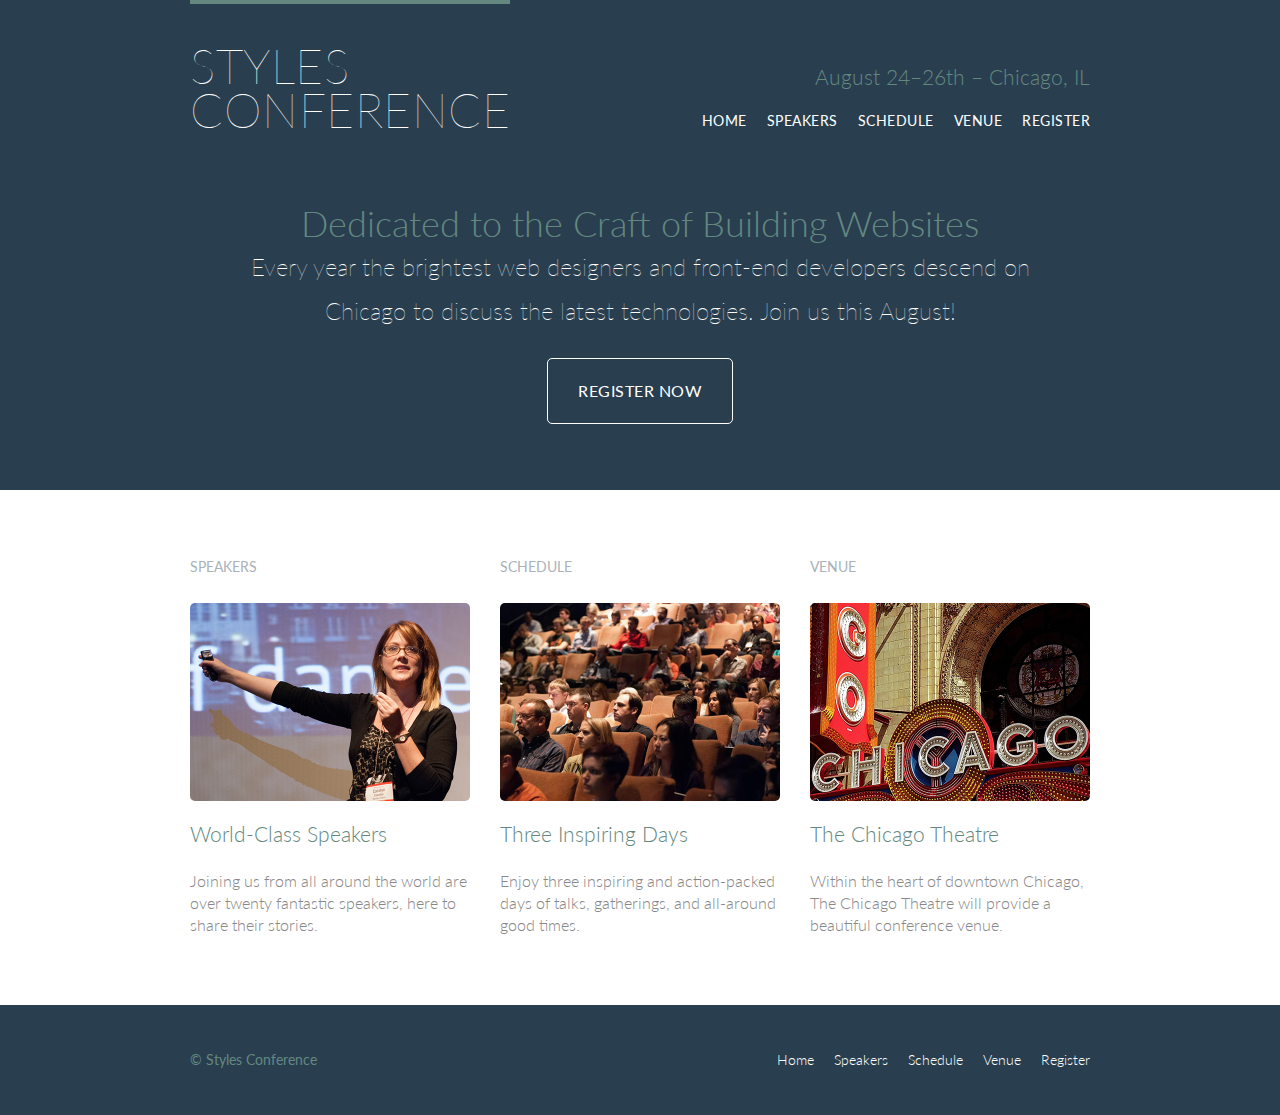
<file: public_html/index.html>
<!DOCTYPE html>

<html lang="en">
    
    <head> 
        <meta charset="utf-8">
        <title>Styles Conference</title> 
        <link rel="stylesheet" href="assets/stylesheets/main.css">
        <link href="https://fonts.googleapis.com/css?family=Lato" 
              rel="stylesheet">

    </head> 
    
    <body> 
        
        <header class="primary-header container group">
            <h1 class="logo">
                <a href="index.html">Styles <br> Conference</a>
            </h1>
            <h3 class="tagline">August 24&ndash;26th &ndash; Chicago, IL</h3>
            
            <nav class="nav primary-nav">
                <ul>
                    <li><a href="index.html">Home</a></li><!--
                    --><li><a href="speakers.html">Speakers</a></li><!--
                    --><li><a href="schedule.html">Schedule</a></li><!--
                    --><li><a href="venue.html">Venue</a></li><!--
                    --><li><a href="register.html">Register</a></li>
                </ul>
            </nav>
            
        </header>
        
        <section class="hero container">
            <h2>Dedicated to the Craft of Building Websites</h2>
            <p>Every year the brightest web designers and front-end developers 
                descend on Chicago to discuss the latest technologies. Join us 
                this August!</p>
            <a class="btn btn-alt" href="register.html">Register Now</a>
        </section>
        
        <section class="row">
            <div class="grid">
            
            <!-- Speakers -->
            
                <section class="teaser col-1-3">
                    <h5>Speakers</h5>
                    <a href="speakers.html">
                        <img src="assets/images/home/speakers.jpg" 
                             alt="Professional Speaker">
                        <h3>World-Class Speakers</h3>
                    </a>
                    <p>Joining us from all around the world are over twenty
                        fantastic speakers, here to share their stories.</p>
                
                
                </section><!--
                      
                      Schedule
                      
            ---><section class="teaser col-1-3">
                    <h5>Schedule</h5>
                    <a href="schedule.html">
                        <img src="assets/images/home/schedule.jpg">
                        <h3>Three Inspiring Days</h3>
                    </a>
                    <p>Enjoy three inspiring and action-packed days of talks,
                        gatherings, and all-around good times.</p>
                
                
                </section><!--
                      
                      Venue
                      
            ---><section class="teaser col-1-3">
                    <h5>Venue</h5>
                    <a href="venue.html">
                        <img src="assets/images/home/venue.jpg">
                        <h3>The Chicago Theatre</h3>
                    </a>
                    <p>Within the heart of downtown Chicago, The Chicago Theatre
                        will provide a beautiful conference venue.</p>
                    
                </section>
            
            
            
            </grid>
        </section>
        <footer class="primary-footer container group">
            <small>&copy; Styles Conference</small>
            
            <nav class="nav">
                <ul>
                    <li><a href="index.html">Home</a></li><!--
                    --><li><a href="speakers.html">Speakers</a></li><!--
                    --><li><a href="schedule.html">Schedule</a></li><!--
                    --><li><a href="venue.html">Venue</a></li><!--
                    --><li><a href="register.html">Register</a></li>
                </ul>
            </nav>
            
        </footer>
        
    </body>
    
</html>
</file>
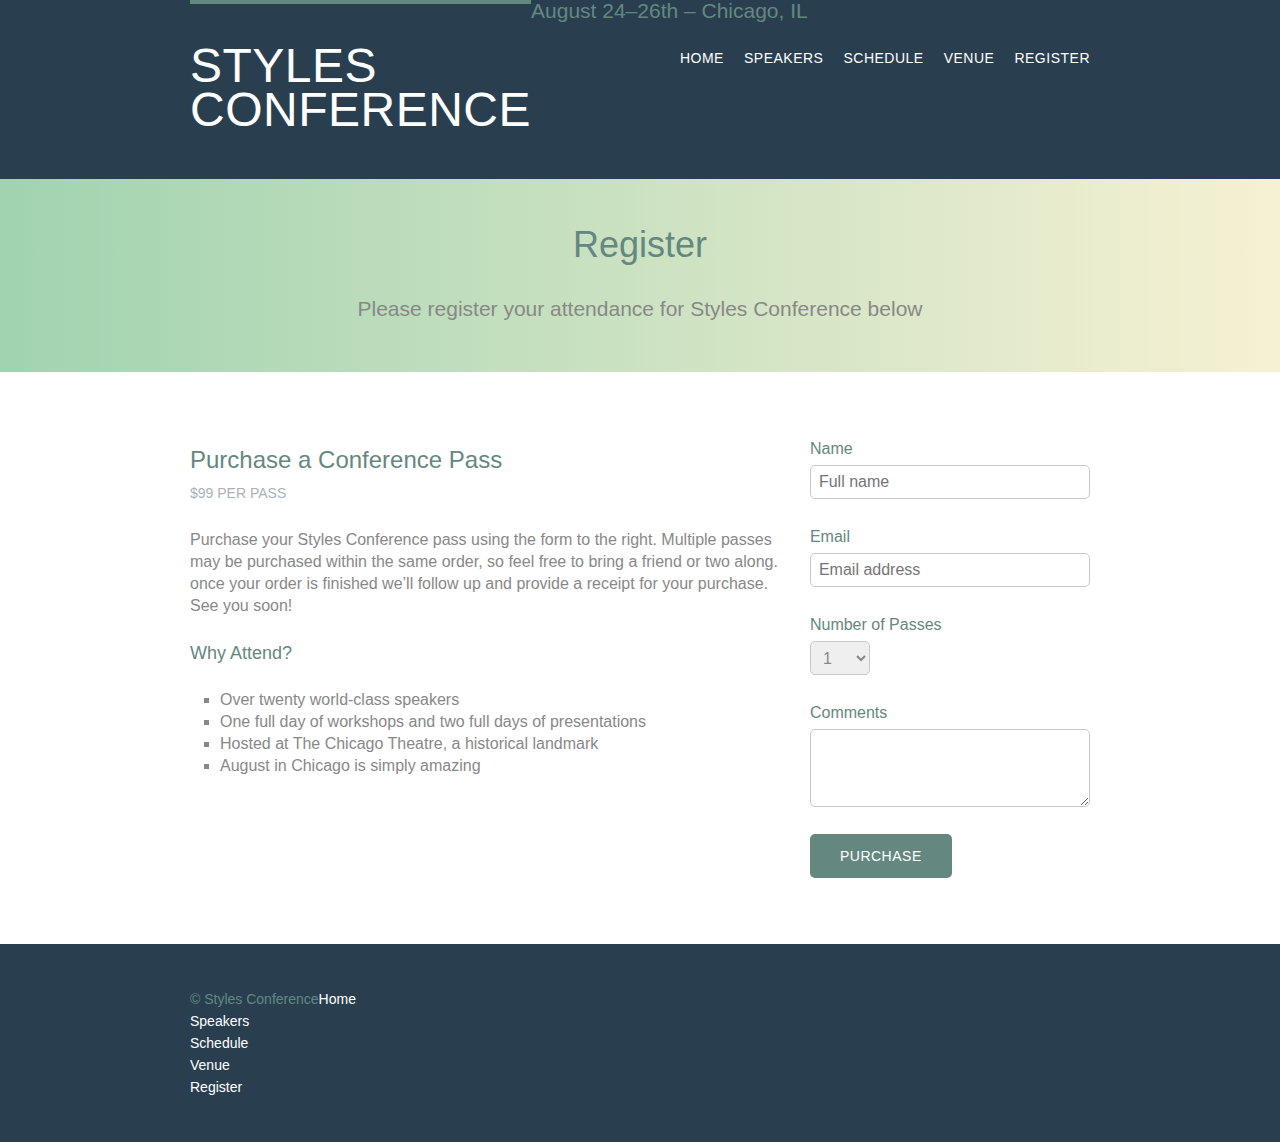
<file: public_html/register.html>
<!DOCTYPE html>
<html lang="en">
    <head> 
        <meta charset="utf-8">
        <title>Register</title> 
        <link rel="stylesheet" href="assets/stylesheets/main.css">
    </head> 
    
    <body>
        <header class="primary-header container group">
            <h1 class="logo">
                <a href="index.html">Styles <br> Conference</a>
            </h1>
            <h3>August 24&ndash;26th &ndash; Chicago, IL</h3>
            
             <nav class="nav primary-nav">
                <ul>
                    <li><a href="index.html">Home</a></li><!--
                    --><li><a href="speakers.html">Speakers</a></li><!--
                    --><li><a href="schedule.html">Schedule</a></li><!--
                    --><li><a href="venue.html">Venue</a></li><!--
                    --><li><a href="register.html">Register</a></li>
                </ul>
            </nav>
            
        </header>
        
        <section class="row-alt">
            <div class="lead container">
                
                <h1>Register</h1>
                
                <p>Please register your attendance for Styles Conference
                 below</p>
                
            </div>
        </section>
        
        <section class="row">
            <div class="grid">
                <section class="col-2-3">
                    <h2>Purchase a Conference Pass</h2>
                    <h5>$99 per Pass</h5>
                    
                    <p>Purchase your Styles Conference pass using the form to
                        the right. Multiple passes may be purchased within
                         the same order, so feel free to bring a friend or two
                         along. once your order is finished we&#8217;ll follow
                         up and provide a receipt for your purchase. See you 
                        soon!</p>
                    
                    <h4>Why Attend?</h4>
                    
                    <ul class="why-attend">
                        <li>Over twenty world-class speakers</li>
                        <li>One full day of workshops and two full days of 
                            presentations</li>
                        <li>Hosted at The Chicago Theatre, a historical
                            landmark</li>
                        <li>August in Chicago is simply amazing</li>
                    </ul>
                </section><!--
                --><form class="col-1-3" action="#" method="post">
                    
                    <fieldset class="register-group">
                        
                        <label>
                            Name
                            <input type="text" name="name" 
                                   placeholder="Full name" required>
                        </label>
                        <label>
                            Email
                            <input type="email" name="email" 
                                   placeholder="Email address" required>
                        </label>
                        <label>
                            Number of Passes
                            <select name="quantity" required>
                                <option value="1" selected>1</option>
                                <option value="2">2</option>
                                <option value="3">3</option>
                                <option value="4">4</option>
                                <option value="5">5</option>
                            </select>
                            
                            <label>
                                Comments
                                <textarea name="comments"></textarea>
                            </label>
                            
                    </fieldset>
                    
                    <input class="btn btn-default" type="submit" name="submit" value="Purchase">
                </form>
            </div>
        </section>
        
        <footer class="primary-footer container group">
            <small>&copy; Styles Conference</small>
            
            <nav>
                <ul>
                    <li><a href="index.html">Home</a></li><!--
                    --><li><a href="speakers.html">Speakers</a></li><!--
                    --><li><a href="schedule.html">Schedule</a></li><!--
                    --><li><a href="venue.html">Venue</a></li><!--
                    --><li><a href="register.html">Register</a></li>
                </ul>
            </nav>
            
        </footer>
        
    </body>
</html>
</file>
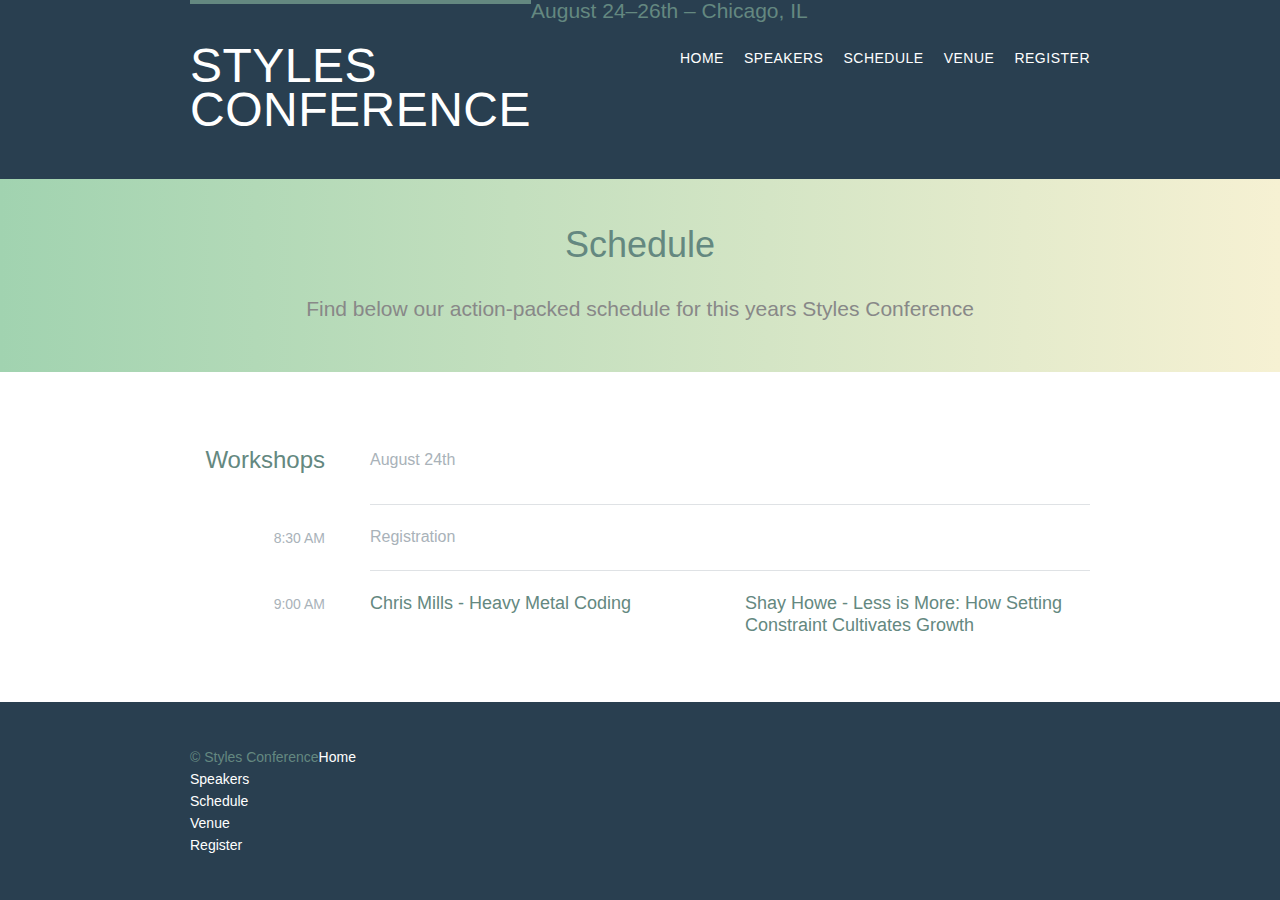
<file: public_html/schedule.html>
<!DOCTYPE html>
<html lang="en">
    <head> 
        <meta charset="utf-8">
        <title>Schedule</title> 
        <link rel="stylesheet" href="assets/stylesheets/main.css">
    </head> 
    
    <body>
        <header class="primary-header container group">
            <h1 class="logo">
                <a href="index.html">Styles <br> Conference</a>
            </h1>
            <h3>August 24&ndash;26th &ndash; Chicago, IL</h3>
            
             <nav class="nav primary-nav">
                <ul>
                    <li><a href="index.html">Home</a></li><!--
                    --><li><a href="speakers.html">Speakers</a></li><!--
                    --><li><a href="schedule.html">Schedule</a></li><!--
                    --><li><a href="venue.html">Venue</a></li><!--
                    --><li><a href="register.html">Register</a></li>
                </ul>
            </nav>
            
        </header>
        
        <section class="row-alt">
            <div class="lead container">
                
                <h1>Schedule</h1>
                <p>Find below our action-packed schedule for this years 
                Styles Conference</p>
                
            </div>
        </section>
        
        <section class="row">
            <div class="container">
                
                <table>
                    
                    <thead>
                        <tr>
                            <th scope="row">
                                Workshops
                            </th>
                            <td class="schedule-offset" colspan="2">
                                August 24th
                            </td>
                        </tr>
                    </thead>
                    <tbody>
                        <tr>
                            <th scope="row">
                                <time datetime="08:30:00">8:30 AM</time> 
                            </th>
                            <td class="schedule-offset" colspan="2">
                                Registration
                            </td>
                        </tr>
                        
                        <tr>
                            <th scope="row">
                                <time datetime="09:00:00">9:00 AM</time>
                            </th>
                            <td>
                                <a href="speakers.html#chris-mills">
                                    <h4>Chris Mills - Heavy Metal Coding</h4>
                                </a>
                            </td>
                            <td>
                                <a href="speakers.html#shay-howe">
                                    <h4>Shay Howe - Less is More: How Setting
                                     Constraint Cultivates Growth</h4>
                                </a>
                            </td>
                            
                        </tr>
                    </tbody>
                    
                </table>
            </div>
        </section>
        
        <footer class="primary-footer container group">
            <small>&copy; Styles Conference</small>
            
            <nav>
                <ul>
                    <li><a href="index.html">Home</a></li><!--
                    --><li><a href="speakers.html">Speakers</a></li><!--
                    --><li><a href="schedule.html">Schedule</a></li><!--
                    --><li><a href="venue.html">Venue</a></li><!--
                    --><li><a href="register.html">Register</a></li>
                </ul>
            </nav>
            
        </footer>
        
    </body>
</html>
</file>
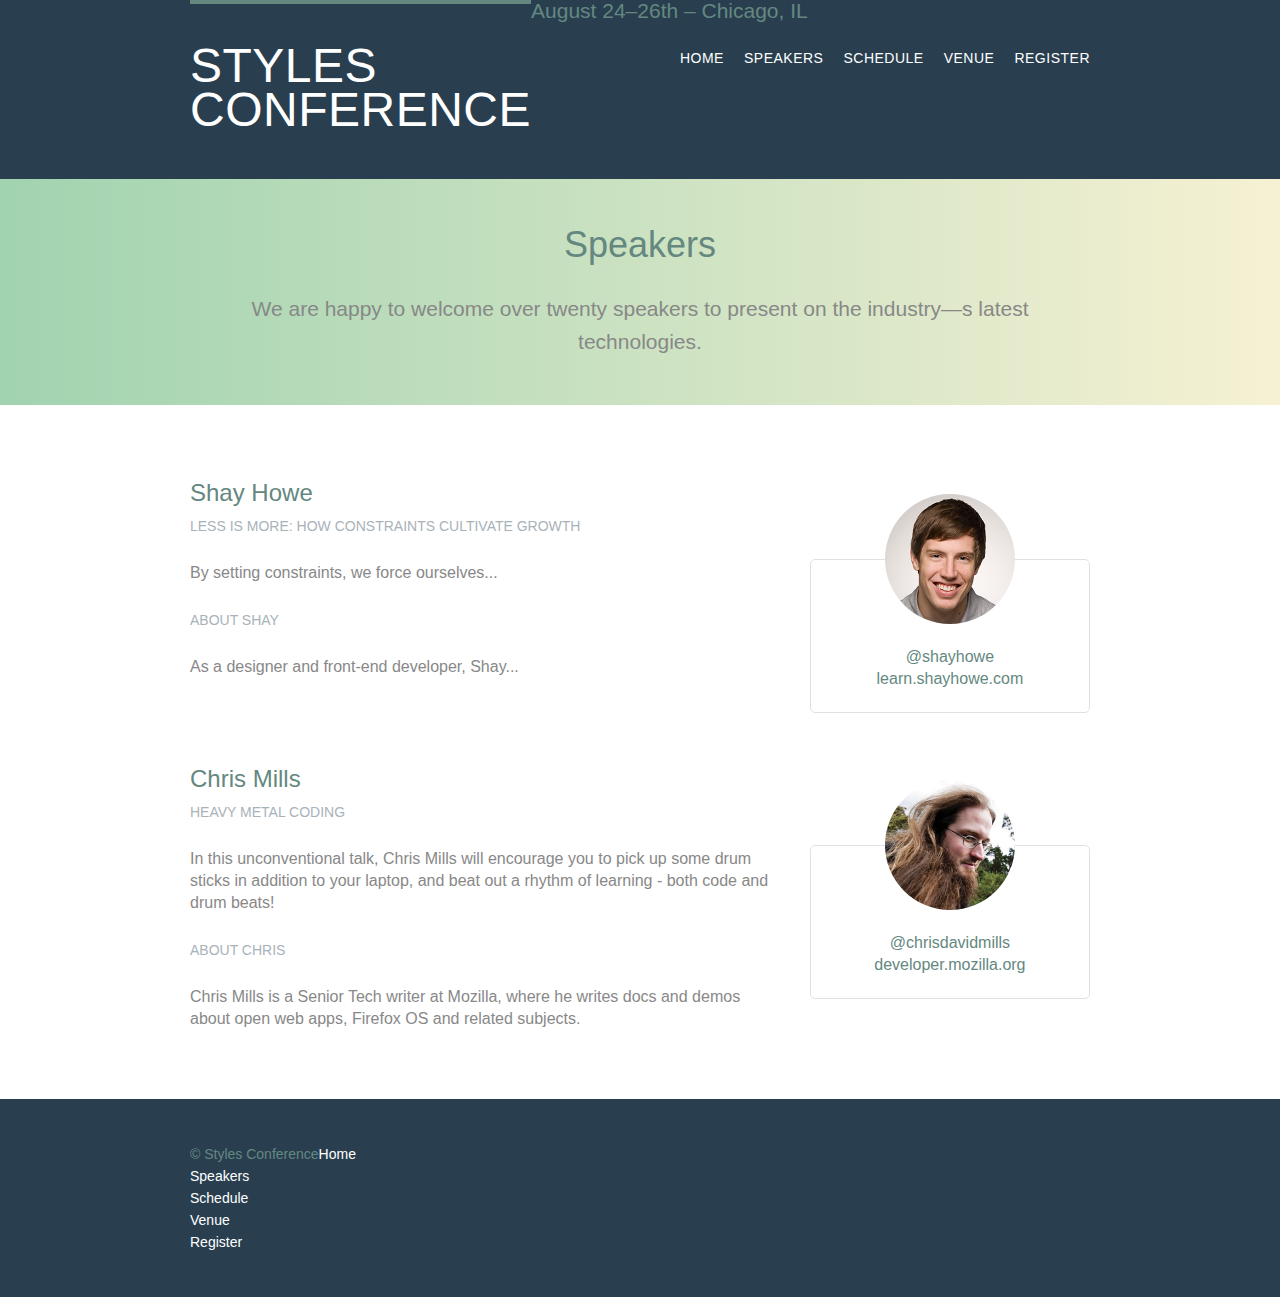
<file: public_html/speakers.html>
<!DOCTYPE html>
<html lang="en">
    <head> 
        <meta charset="utf-8">
        <title>Speakers</title> 
        <link rel="stylesheet" href="assets/stylesheets/main.css">
    </head> 
    
    <body>
        <header class="primary-header container group">
            <h1 class="logo">
                <a href="index.html">Styles <br> Conference</a>
            </h1>
            <h3>August 24&ndash;26th &ndash; Chicago, IL</h3>
            
             <nav class="nav primary-nav">
                <ul>
                    <li><a href="index.html">Home</a></li><!--
                    --><li><a href="speakers.html">Speakers</a></li><!--
                    --><li><a href="schedule.html">Schedule</a></li><!--
                    --><li><a href="venue.html">Venue</a></li><!--
                    --><li><a href="register.html">Register</a></li>
                </ul>
            </nav>
            
        </header>
        
        <section class="row-alt">
            <div class="lead container">
                
                <h1>Speakers</h1>
                <p>We are happy to welcome over twenty speakers to present
                 on the industry&#8212;s latest technologies.</p>
                
            </div>
        </section>
        
        <section class="row">
            <div class="grid">
                
                <section class="speaker" id="shay-howe">
                    <div class="col-2-3">
                        
                        <h2>Shay Howe</h2>
                        <h5>Less Is More: How Constraints Cultivate
                         Growth</h5>
                        
                        <p>By setting constraints, we force ourselves...</p>
                        
                        <h5>About Shay</h5>
                        
                        <p>As a designer and front-end developer, Shay...</p>       
                      
                    </div><!--
                    --><aside class="col-1-3">
                        <div class="speaker-info">
                            <img src="assets/images/speakers/shay-howe.jpg" 
                                 alt="Photo of speaker Shay Howe">
                            <ul>
                                <li><a href="https://twitter.com/shayhowe">
                                    @shayhowe</a></li>
                                    <li><a href="http://learn.shayhowe.com">
                                            learn.shayhowe.com</a></li>
                            </ul>
                        </div>
                    </aside>
                </section>
                
                <section id="chris-mills">
                    <div class="col-2-3">
                        <h2>Chris Mills</h2>
                        <h5>Heavy Metal Coding</h5>
                        
                        <p>In this unconventional talk, Chris Mills will 
                        encourage you to pick up some drum sticks in addition
                        to your laptop, and beat  out a rhythm of learning - 
                        both code and drum beats!</p>
                        
                        <h5>About Chris</h5>
                        
                        <p>Chris Mills is a Senior Tech writer at Mozilla, where
                         he writes docs and demos about open web apps, Firefox 
                         OS and related subjects.</p>
                        
                    </div><!--
                    --><aside class="col-1-3">
                        <div class="speaker-info">
                            <img src="assets/images/speakers/chris-mills.jpg" 
                                 alt="Photo of speaker Chris Mills">
                            <ul>
                                <li><a href="https://twitter.com/chrisdavidmills
                                       ">
                                    @chrisdavidmills</a></li>
                                    <li><a href="http://developer.mozilla.org">
                                            developer.mozilla.org</a></li>
                            </ul>
                        </div>
                    </aside>
                    
                </section>
                
            </div>
        </section>
        
        <footer class="primary-footer container group">
            <small>&copy; Styles Conference</small>
            
            <nav>
                <ul>
                    <li><a href="index.html">Home</a></li><!--
                    --><li><a href="speakers.html">Speakers</a></li><!--
                    --><li><a href="schedule.html">Schedule</a></li><!--
                    --><li><a href="venue.html">Venue</a></li><!--
                    --><li><a href="register.html">Register</a></li>
                </ul>
            </nav>
            
        </footer>
        
    </body>
</html>
</file>
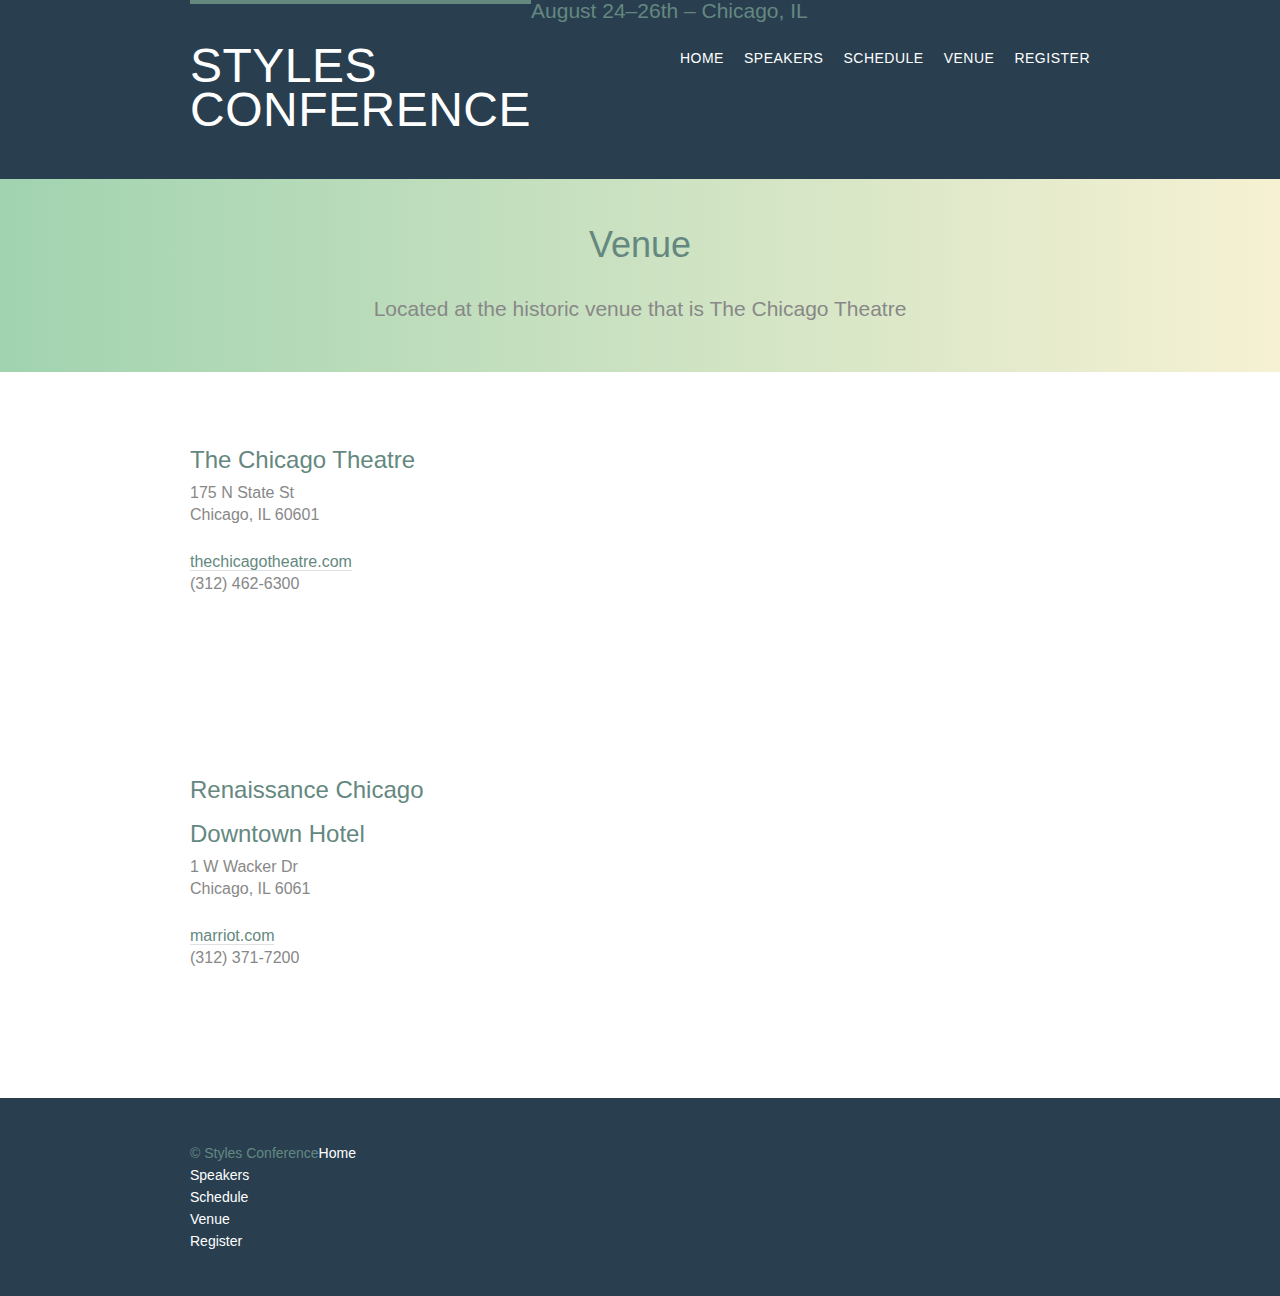
<file: public_html/venue.html>
<!DOCTYPE html>
<html lang="en">
    <head> 
        <meta charset="utf-8">
        <title>Venue</title> 
        <link rel="stylesheet" href="assets/stylesheets/main.css">
    </head> 
    
    <body>
        <header class="primary-header container group">
            <h1 class="logo">
                <a href="index.html">Styles <br> Conference</a>
            </h1>
            <h3>August 24&ndash;26th &ndash; Chicago, IL</h3>
            
             <nav class="nav primary-nav">
                <ul>
                    <li><a href="index.html">Home</a></li><!--
                    --><li><a href="speakers.html">Speakers</a></li><!--
                    --><li><a href="schedule.html">Schedule</a></li><!--
                    --><li><a href="venue.html">Venue</a></li><!--
                    --><li><a href="register.html">Register</a></li>
                </ul>
            </nav>
            
        </header>
        
        <section class="row-alt">
            <div class="lead container">
                
                <h1>Venue</h1>
                <p>Located at the historic venue that is The Chicago Theatre</p>
                
            </div>
        </section>
        
        <section class="row">
            <div class="grid">
                <section class="venue-theatre">
                    
                    <div class="col-1-3">
                        <h2>The Chicago Theatre</h2>
                        <p>175 N State St <br> Chicago, IL 60601</p>
                        <p><a href="http://www.thechicagotheatre.com/">
                                thechicagotheatre.com</a> <br> (312) 462-6300
                        </p>
                    </div><!--
                    --><iframe class="venue-map col-2-3" src="https://www.google.com/maps/embed?pb=!1m18!1m12!1m3!1d2970.3340772850133!2d-87.62795804044191!3d41.88567187682353!2m3!1f0!2f0!3f0!3m2!1i1024!2i768!4f13.1!3m3!1m2!1s0x880e2ca55810a493%3A0x4700ddf60fcbfad6!2sThe+Chicago+Theatre!5e0!3m2!1sen!2sau!4v1483353165247">
                        
                    </iframe>
                        
                </section>
                
                <section class="venue-hotel">
                    
                    <div class="col-1-3">
                        <h2>Renaissance Chicago Downtown Hotel</h2>
                        <p>1 W Wacker Dr <br> Chicago, IL 6061</p>
                                <p><a href="http://www.marriott.com/hotels/travel/chisr-renaissance-chicago-downtown-hotel/?scid=bb1a189a-fec3-4d19-a255-54ba596febe2">
                                        marriot.com</a> <br> (312) 371-7200</p>
                            
                    </div><!--
                            --><iframe class="venue-map col-2-3" src="https://www.google.com/maps/embed?pb=!1m18!1m12!1m3!1d2970.3340772850133!2d-87.62795804044191!3d41.88567187682353!2m3!1f0!2f0!3f0!3m2!1i1024!2i768!4f13.1!3m3!1m2!1s0x0%3A0x8aeeb68ae868d714!2sRenaissance+Chicago+Downtown+Hotel!5e0!3m2!1sen!2sau!4v1483353755074">
                        
                        </iframe>
                    
                </section>
            </div>  
        </section>
        
        <footer class="primary-footer container group">
            <small>&copy; Styles Conference</small>
            
            <nav>
                <ul>
                    <li><a href="index.html">Home</a></li><!--
                    --><li><a href="speakers.html">Speakers</a></li><!--
                    --><li><a href="schedule.html">Schedule</a></li><!--
                    --><li><a href="venue.html">Venue</a></li><!--
                    --><li><a href="register.html">Register</a></li>
                </ul>
            </nav>
            
        </footer>
        
    </body>
</html>
</file>
<file: public_html/assets/stylesheets/main.css>
/* http://meyerweb.com/eric/tools/css/reset/ 
   v2.0 | 20110126
   License: none (public domain)
*/

html, body, div, span, applet, object, iframe,
h1, h2, h3, h4, h5, h6, p, blockquote, pre,
a, abbr, acronym, address, big, cite, code,
del, dfn, em, img, ins, kbd, q, s, samp,
small, strike, strong, sub, sup, tt, var,
b, u, i, center,
dl, dt, dd, ol, ul, li,
fieldset, form, label, legend,
table, caption, tbody, tfoot, thead, tr, th, td,
article, aside, canvas, details, embed, 
figure, figcaption, footer, header, hgroup, 
menu, nav, output, ruby, section, summary,
time, mark, audio, video {
	margin: 0;
	padding: 0;
	border: 0;
	font-size: 100%;
	font: inherit;
	vertical-align: baseline;
}
/* HTML5 display-role reset for older browsers */
article, aside, details, figcaption, figure, 
footer, header, hgroup, menu, nav, section {
	display: block;
}
body {
	line-height: 1;
}
ol, ul {
	list-style: none;
}
blockquote, q {
	quotes: none;
}
blockquote:before, blockquote:after,
q:before, q:after {
	content: '';
	content: none;
}
table {
	border-collapse: collapse;
	border-spacing: 0;
}

/*
============================================

Grid

============================================
*/

*,
*:before,
*:after {
    -webkit-box-sizing: border-box;
       -moz-box-sizing: border-box;
            box-sizing: border-box;
}
.grid,
.container {
    margin: 0 auto;
    width: 960px;
}
.container {
    padding-left: 30px;
    padding-right: 30px;
}

h1, h3, h4, h5, p {
    margin-bottom: 25px;
}

/*
Clearfix
*/

.group:before,
.group:after {
    content: "";
    display: table;
}
.group:after {
    clear: both;
}
.group {
    clear: both;
    *zoom: 1;
}

/*
Buttons
*/

.btn {
    border-radius: 5px;
    display: inline-block;
    margin: 0;
    color: #fff;
    cursor: pointer;
    font-weight: 400;
    letter-spacing: .5px;
    text-transform: uppercase;
}

.btn-default {
    border: 0;
    background: #648880;
    padding: 11px 30px;
    font-size: 14px
}

.btn-default:hover {
    background: #77a198;
}

.btn-alt {
    border: 1px solid #fff;
    padding: 10px 30px;
}

.btn-alt:hover {
    background: #fff;
    color: #648880;
}

/*
Home
*/

.hero {
    line-height: 44px;
    padding: 22px 80px 66px 80px;
    text-align: center;
    color: #fff;
}
.hero h2 {
    font-size: 36px;
}

.hero p {
    font-size: 24px;
    font-weight: 100;
}

/*
Primary Header
*/

.logo {
    border-top: 4px solid #648880;
    padding: 40px 0 22px 0;
    float: left;
    font-size: 48px;
    line-height: 44px;
    letter-spacing: .5px;
    text-transform: uppercase;
    font-weight: 100;
}

/*
Primary Nav
*/

.primary-nav {
    font-size: 14px;
    font-weight: 400;
    letter-spacing: .5px;
    text-transform: uppercase;
}

.nav {
    text-align: right;
}

.nav li {
    display: inline-block;
    margin: 0 10px;
    vertical-align: top;
}

.nav li:last-child {
    margin-right: 0;
}

/*
Primary Footer
*/

.primary-footer small {
    float: left;
    font-weight: 400;
}
.primary-footer {
    color: #648880;
    font-size: 14px;
    padding-bottom: 44px;
    padding-top: 44px;
}

.col-1-3 {
    width: 33.33%;
}
.col-2-3 {
    width: 66.66%;
}

.col-1-3,
.col-2-3 {
    display: inline-block;
    vertical-align: top;
}

.grid,
.col-1-3,
.col-2-3 {
    padding-left: 15px;
    padding-right: 15px;
}

/*
Custom Styles
*/

body {
    color: #888;
    font: 300 16px/22px "Lato", "Open Sans", "Helvetica Neue", Helvetica, Arial, 
        sans-serif;
    background: #293f50;
}

h1, h2, h3, h4 {
    color: #648880;
}

h1 {
    font-size: 36px;
    line-height: 44px;
}

h2 {
    font-size: 24px;
    line-height: 44px;
}

h3 {
    font-size: 21px;
}

h4 {
    font-size: 18px;
}

h5 {
    color: #a9b2b9;
    font-size: 14px;
    font-weight: 400;
    text-transform: uppercase;
}

strong {
    font-weight: 400;
}

cite, em {
    font-style: italic;
}

/*
Leads
*/

.lead {
text-align: center;
}

.lead p {
    font-size: 21px;
    line-height: 33px;
}

/*
Links
*/

a:hover {
    color: #a9b2b9;
}

a {
    color: #648880;
    text-decoration: none;
}

p a {
    border-bottom: 1px solid #dfe2e5;
}

.tagline {
    margin: 66px 0 22px 0;
    text-align: right;
}


.teaser a:hover h3 {
    color: #a9b2b9;
}

.primary-header a,
.primary-footer a {
    color: #fff;
}

.primary-header a:hover,
.primary-footer a:hover {
    color: #648880;
}

/*
Rows
*/

.row,
.row-alt {
    min-width: 960px;
}

.row {
    background: #fff;
    padding: 66px 0 44px 0;
}

.row-alt {
    background: #cbe2c1;
    background: -webkit-linear-gradient(to right, #a1d3b0, #f6f1d3);
    background: -moz-linear-gradient(to right, #a1d3b0, #f6f1d3);
    background: linear-gradient(to right, #a1d3b0, #f6f1d3);
    padding: 44px 0 22px 0;
}

.speaker-info {
    border: 1px solid #dfe2e5;
    border-radius: 5px;
    margin-top: 88px;
    padding-bottom: 22px;
    text-align: center;
}

.speaker {
    margin-bottom: 44px;
}


/*
Images
*/

.teaser img {
    border-radius: 5px;
    display: block;
    margin-bottom: 22px;
    max-width: 100%;
}

.speaker-info img {
    border-radius: 50%;
    height: 130px;
    margin: -66px 0 22px 0;
    vertical-align: top;
}

/*
Venue Page
*/

.venue-theatre {
    margin-bottom: 66px;
}

.venue-hotel {
    margin-bottom: 22px;
}

.venue-map {
    height: 264px;
}

/*
Register
*/

.why-attend {
    list-style: square;
    margin: 0 0 22px 30px;
}

form {
    margin-bottom: 22px;
}

input,
select,
textarea {
    font: 300 16px/22px "Lato", "Open Sans", "Helvetica Neue", Helvetica, Arial,
        sans-serif;
}

.register-group label {
    color: #648880;
    cursor: pointer;
    font-weight: 400;
}

.register-group input,
.register-group select,
.register-group textarea {
    border: 1px solid #c6c9cc;
    border-radius: 5px;
    color: #888;
    display: block;
    margin: 5px 0 27px 0;
    padding: 5px 8px;
}

.register-group input,
.register-group textarea {
    width: 100%;
}

.register-group select {
    height: 34px;
    width: 60px
}

.register-group textarea{
    height: 78px;
}

/*
Scheduule
*/

table {
    margin-bottom: 44px;
    width: 100%;
}

table:last-child {
    margin-bottom: 0;
}

/*
Schedule
*/

th,
td {
    padding-bottom: 22px;
    vertical-align: top;
}

th {
    padding-right: 45px;
    text-align: right;
    width: 20%;
}

td {
    width: 40%;
}

thead {
    line-height: 44px;
}

thead th {
    color: #648880;
    font-size: 24px;
}

tbody th {
    color: #a9b2b9;
    font-size: 14px;
    font-weight: 400;
    padding-top: 22px;
    text-transform: uppercase;
}

tbody td {
    border-top: 1px solid #dfe2e5;
    padding-top: 21px;
}

tbody td:first-of-type {
    padding-right: 15px;
}

tbody td:last-of-type {
    padding-left: 15px;
}

tbody td:only-of-type {
    padding-left: 0;
    padding-right: 0;
}

table a {
    color: #888;
}

table h4 {
    margin-bottom: 0;
}

.schedule-offset {
    color:#a9b2b9;
}
</file>
